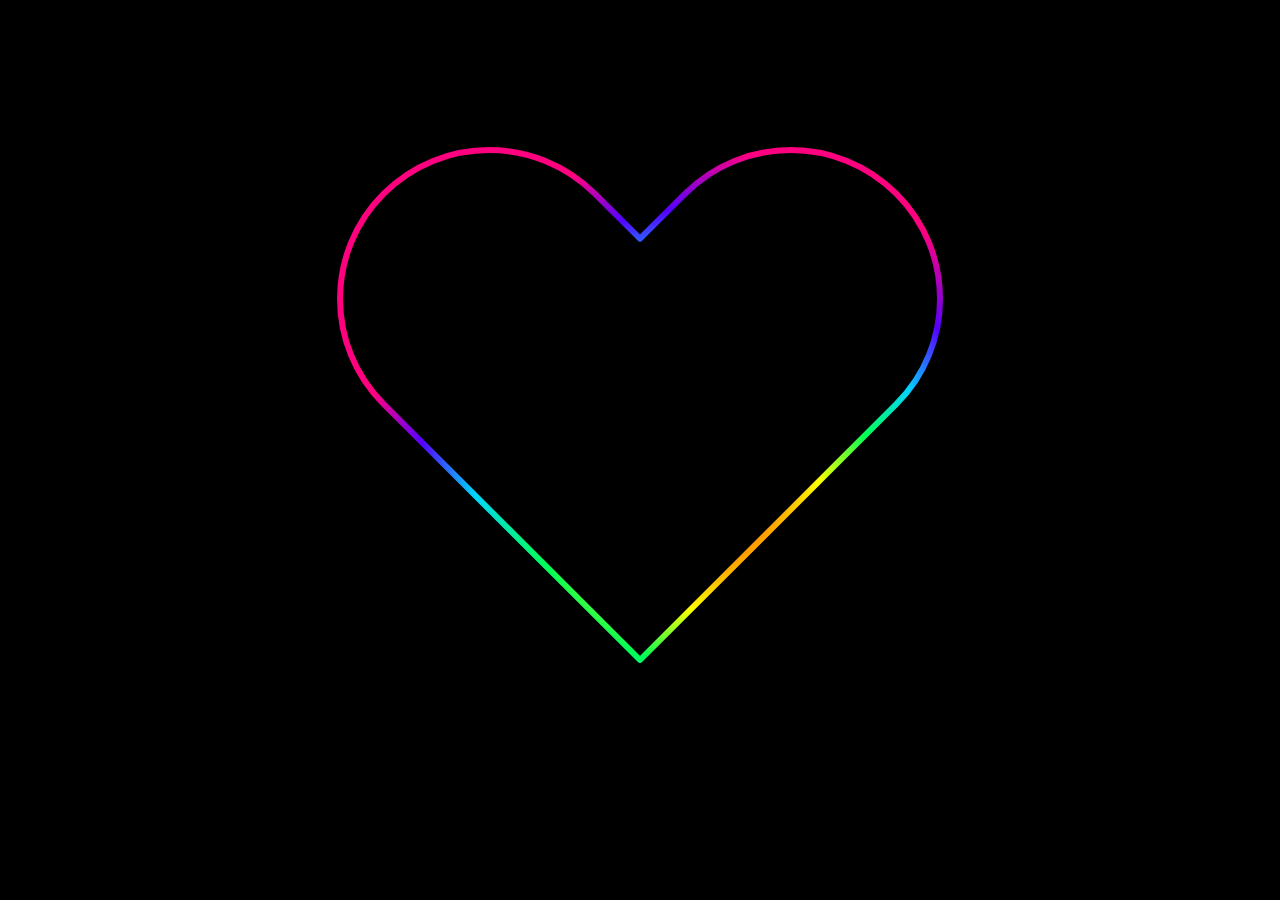
<file: index.html>
<!DOCTYPE html>
<html lang="en">
<head>
  <meta charset="UTF-8">
  <meta http-equiv="X-UA-Compatible" content="IE=edge">
  <meta name="viewport" content="width=device-width, initial-scale=1.0">
  <title>How to make Heart Animation in HTML CSS</title>
  <link rel="stylesheet" href="main.css">
</head>
<body>
  
  <main></main>
  <div>
    <svg width="150" height="150" viewBox="0 0 150 150">
      <g transform="translate(100 100)">
        <path transform="translate(-75 -75)" stroke="white" stroke-width="10" fill="none" d="M92.71,7.27L92.71,7.27c-9.71-9.69-25.46-9.69-35.18,0L50,14.79l-7.54-7.52C32.75-2.42,17-2.42,7.29,7.27v0 c-9.71,9.69-9.71,25.41,0,35.1L50,85l42.71-42.63C102.43,32.68,102.43,16.96,92.71,7.27z"></path>
      </g>
    </svg>
  </div>
  
</body>
</html>
</file>
<file: main.css>
*{
  padding: 0;
  margin: 0;
  box-sizing: border-box;
  position: relative;
}

body,
main,
div {
  height: 100vh;
  width: 100%;
  overflow: hidden;
  display: grid;
}

body {
  background: radial-gradient(
    circle at 55% 55%,
    hsl(0, 100%, 50%),
    hsl(30, 100%, 50%),
    hsl(60, 100%, 50%),
    hsl(140, 100%, 50%),
    hsl(190, 100%, 50%),
    hsl(260, 100%, 50%),
    hsl(330, 100%, 50%)40%
  );
}

svg {
  width: 100vmin;
  height: 100vmin;
  margin: auto;
}

main {
  grid-column: 1 / 2;
  grid-row: 1 / 2;
}

div {
  background: #000;
  mix-blend-mode: multiply;
  grid-column: 1 / 2;
  grid-row: 1 / 2;
}

main::after {
  content: "";
  position: absolute;
  inset: 0;
  background: radial-gradient(
    circle at 55% 55%,
    hsl(0, 100%, 50%),
    hsl(30, 100%, 50%),
    hsl(60, 100%, 50%),
    hsl(140, 100%, 50%),
    hsl(190, 100%, 50%),
    hsl(260, 100%, 50%),
    hsl(330, 100%, 50%)40%
  );
  animation: subtle 9000ms infinite linear;
}

path {
  stroke-width: 1px;
  stroke-linecap: round;
  stroke-linejoin: round;
  stroke-dasharray: 300px;
  animation: dash 10000ms -10000ms infinite alternate ease-in-out,
             w 7200ms -7200ms infinite alternate ease-in-out;
}

@keyframes dash {
  100% {
    stroke-dashoffset: -298px;
  }
}

@keyframes w {
  100% {
    stroke-width: 12px;
  }
}

@keyframes subtle {
  100%{
    transform: rotate(1turn);
  }
}
</file>
